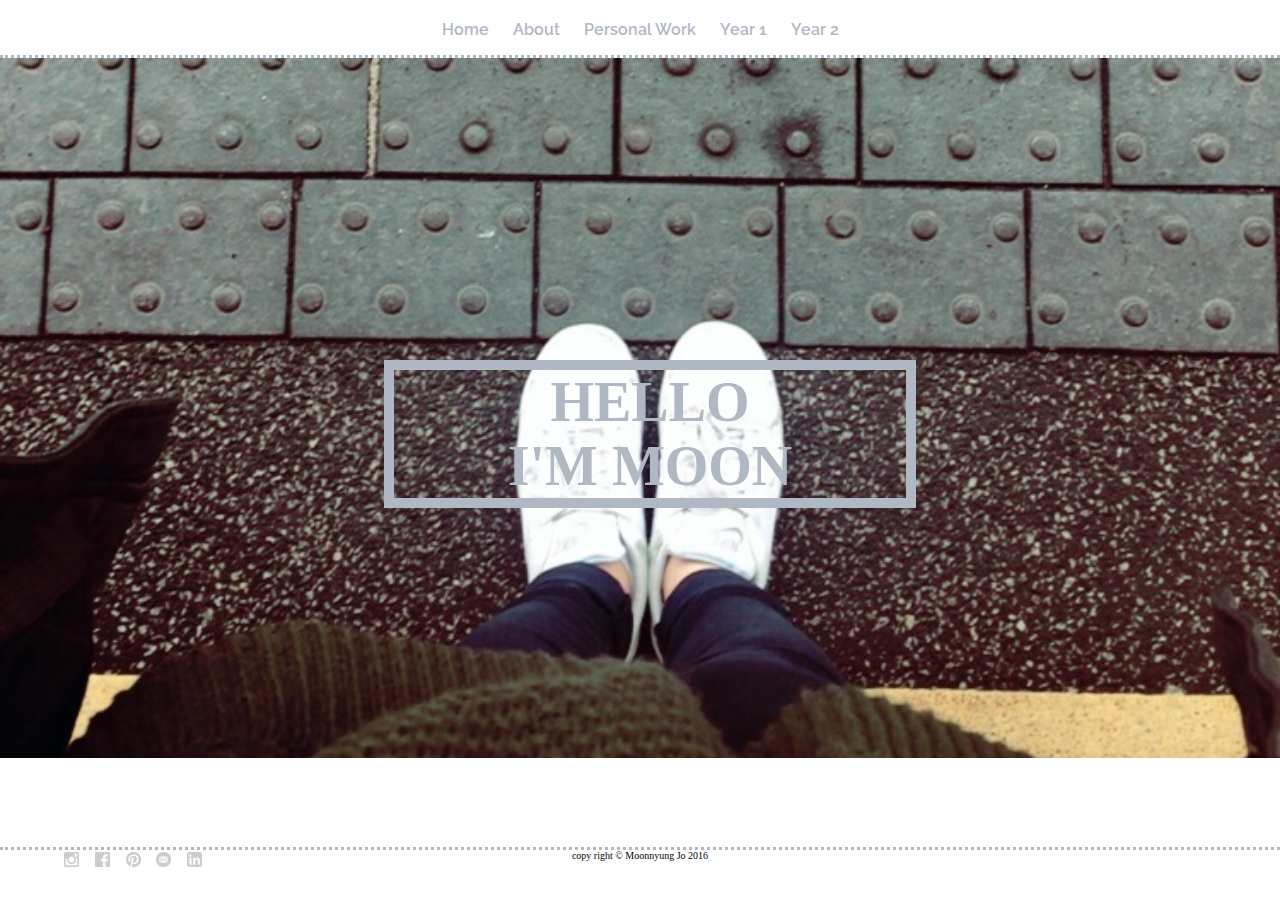
<file: index.html>
<!DOCTYPE HTML>
<html lang="en">
	<head>
		<meta charset="utf-8">
		<meta name="description" content="A page for exploring basic HTML documents">
		<title>HTML Document</title>
		<link rel="stylesheet" type="text/css" href="styles.css">
        <link href="https://fonts.googleapis.com/css?family=Raleway" rel="stylesheet">
	</head>
	<body class="home_image">
	
        
		<nav>
			<ul id="menu">
                <li><a href="index.html">Home</a></li>
                <li><a href="About.html">About</a></li>
                <li><a href="Content">Personal Work</a></li>
                <li class="dropdown">
                    <a href="Year1.html" class="dropbtn">Year 1</a>
                    <div class="dropdown-content">
                        <a href="Space.html">Space&amp;Material</a>
                        <a href="Time.html">Time</a>
                        <a href="studio.html">Studio/Seminar</a>
                        <a href="Sustainable.html">Sustainable System</a>
                    </div>
                </li>
                <li class="dropdown">
                    <a href="Year2.html" class="dropbtn">Year 2</a>
                    <div class="dropdown-content">
                        <a href="Typography.html">Typography</a>
                        <a href="Creative_Computing.html">Creative Computing</a>
                        <a href="Photo.html">Intro to Photography</a>
                    </div>
                </li>
  
            </ul>
		</nav>
    
   <div class="home">
        <p class="home">HELLO<br> I'M MOON</p>
        </div>     
   
		<footer>
			copy right &copy; Moonnyung Jo 2016
            <div class="social-icons">
            <a href="https://www.instagram.com/moon_mnny/">
                <img src="instagram.png" class="icon">
                </a>
             <a href="https://www.facebook.com/moonnyung.jo">
                <img src="facebook.png" class="icon">
                </a>
             <a href="https://uk.pinterest.com/jmoonnyung/">
                <img src="pinterest.png" class="icon">
             </a>
             <a href="https://www.instagram.com/moon_mnny/">
                <img src="email.png" class="icon">
                </a>
             <a href="https://www.linkedin.com/in/moonnyung-jo-04bb24127?trk=hp-identity-name/">
                <img src="linkedin.png" class="icon">
                </a>
            </div>
           </footer>
         
	</body>
</html>
</file>
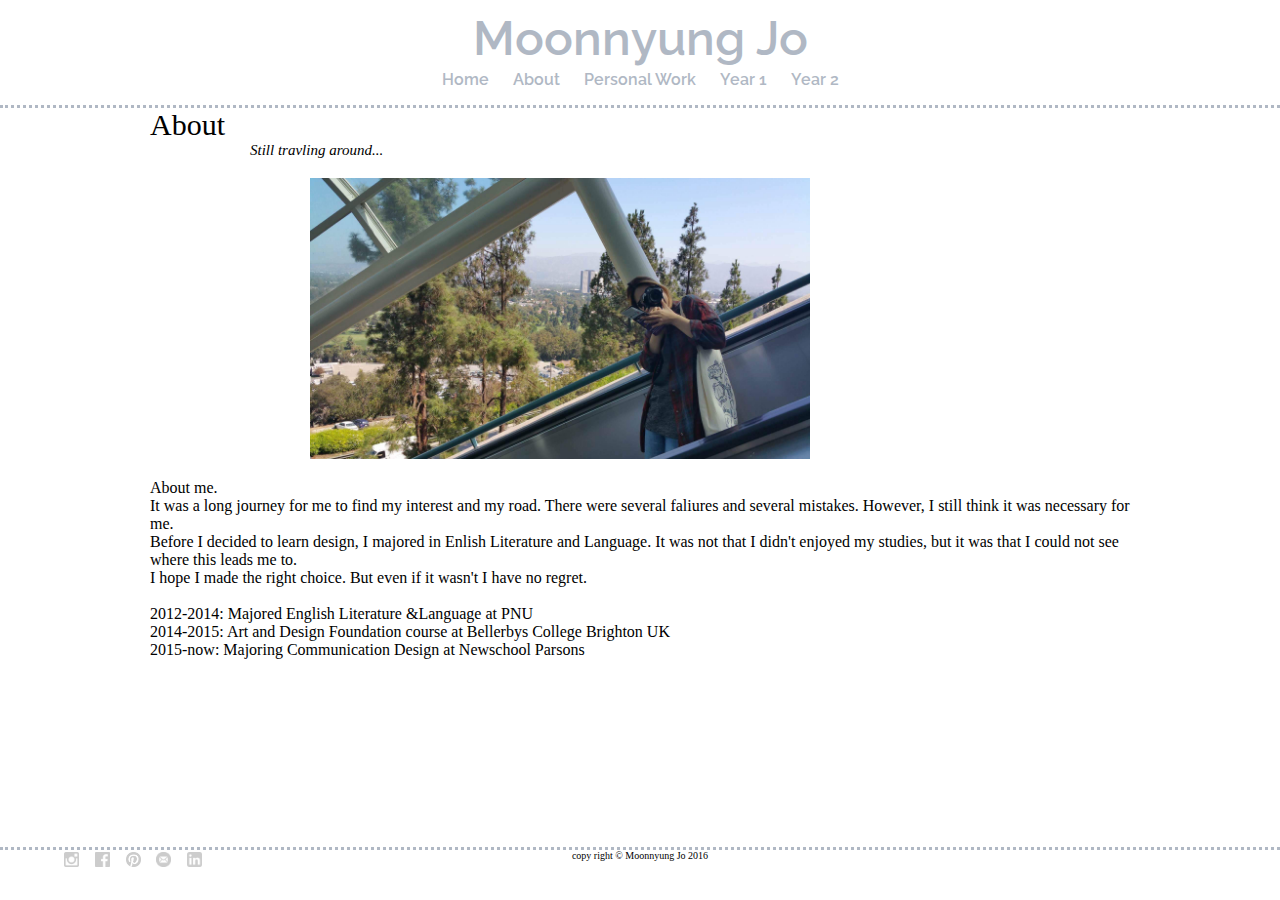
<file: About.html>
<!DOCTYPE HTML>
<html lang="en">
	<head>
		<meta charset="utf-8">
		<meta name="description" content="A page for exploring basic HTML documents">
		<title>HTML Document</title>
		<link rel="stylesheet" type="text/css" href="styles.css">
        <link href="https://fonts.googleapis.com/css?family=Raleway" rel="stylesheet">
	</head>
	<body>
		<header>Moonnyung Jo</header>
        
		<nav>
			<ul id="menu">
                <li><a href="index.html">Home</a></li>
                <li><a href="About.html">About</a></li>
                <li><a href="https://m.flickr.com/#/photos/130031877@N02/">Personal Work</a></li>
                <li class="dropdown">
                    <a href="Year1.html" class="dropbtn">Year 1</a>
                    <div class="dropdown-content">
                        <a href="Space.html">Space&amp;Material</a>
                        <a href="Time.html">Time</a>
                        <a href="studio.html">Studio/Seminar</a>
                        <a href="Sustainable.html">Sustainable System</a>
                    </div>
                </li>
                <li class="dropdown">
                    <a href="Year2.html" class="dropbtn">Year 2</a>
                    <div class="dropdown-content">
                        <a href="Typography.html">Typography</a>
                        <a href="Creative_Computing.html">Creative Computing</a>
                        <a href="Photo.html">Intro to Photography</a>
                    </div>
                </li>
            </ul>
		</nav>
    
        
    <article class="flex">
			<h1 class="key1">About</h1>
            <h2>Still travling around...</h2>
            
            <div id="main-image">
            
            </div>
			About me.<br>
			It was a long journey for me to find my interest and my road. There were several faliures and several mistakes. However, I still think it was necessary for me.<br>
            Before I decided to learn design, I majored in Enlish Literature and Language. It was not that I didn't enjoyed my studies, but it was that I could not see where this leads me to.<br>
            I hope I made the right choice. But even if it wasn't I have no regret.<br>
            <br>
            2012-2014: Majored English Literature &amp;Language at PNU<br>
            2014-2015: Art and Design Foundation course at Bellerbys College Brighton UK<br>
            2015-now: Majoring Communication Design at Newschool Parsons
		</article>
		<footer>
			copy right &copy; Moonnyung Jo 2016
             <div class="social-icons">
            <a href="https://www.instagram.com/moon_mnny/">
                <img src="instagram.png" class="icon">
                </a>
             <a href="https://www.facebook.com/moonnyung.jo">
                <img src="facebook.png" class="icon">
                </a>
             <a href="https://uk.pinterest.com/jmoonnyung/">
                <img src="pinterest.png" class="icon">
             </a>
             <a href="https://www.instagram.com/moon_mnny/">
                <img src="email.png" class="icon">
                </a>
             <a href="https://www.linkedin.com/in/moonnyung-jo-04bb24127?trk=hp-identity-name/">
                <img src="linkedin.png" class="icon">
                </a>
            </div>
		</footer>
	</body>
</html>
</file>
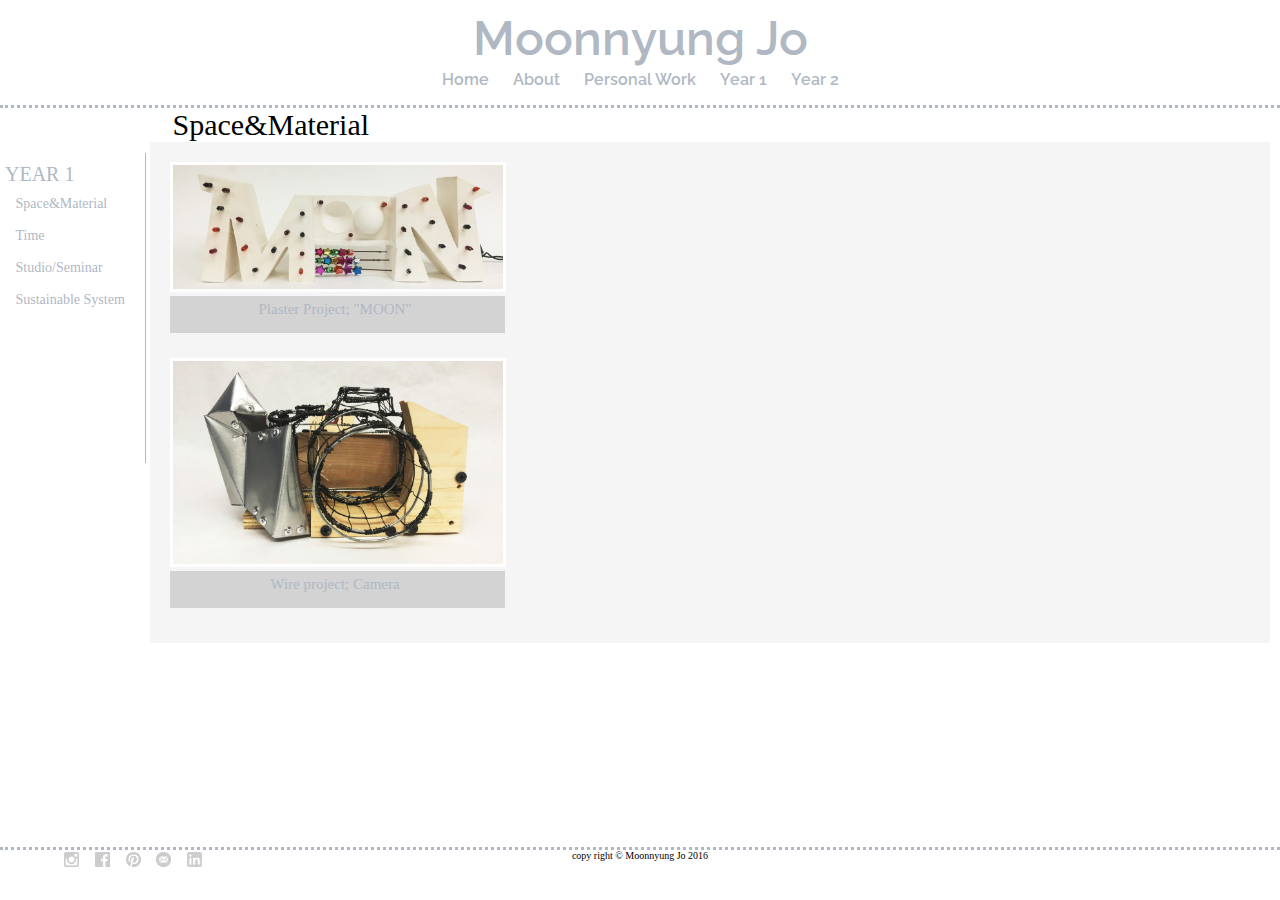
<file: Space.html>
<!DOCTYPE HTML>
<html lang="en">
	<head>
		<meta charset="utf-8">
		<meta name="description" content="A page for exploring basic HTML documents">
		<title>HTML Document</title>
		<link rel="stylesheet" type="text/css" href="styles.css">
        <link href="https://fonts.googleapis.com/css?family=Raleway" rel="stylesheet">
	</head>
	<body>
		<header>Moonnyung Jo</header>
        
		<nav>
			<ul id="menu">
                <li><a href="index.html">Home</a></li>
                <li><a href="About.html">About</a></li>
                <li><a href="https://m.flickr.com/#/photos/130031877@N02/">Personal Work</a></li>
                <li class="dropdown">
                    <a href="Year1.html" class="dropbtn">Year 1</a>
                    <div class="dropdown-content">
                        <a href="Space.html">Space&amp;Material</a>
                        <a href="Time.html">Time</a>
                        <a href="studio.html">Studio/Seminar</a>
                        <a href="Sustainable.html">Sustainable System</a>
                    </div>
                </li>
                <li class="dropdown">
                    <a href="Year2.html" class="dropbtn">Year 2</a>
                    <div class="dropdown-content">
                        <a href="Typography.html">Typography</a>
                        <a href="Creative_Computing.html">Creative Computing</a>
                        <a href="Photo.html">Intro to Photography</a>
                    </div>
                </li>
            </ul>
		</nav>
    <aside><a href="Year1.html"><p class="menu-head"> YEAR 1</p></a>
        <a href="Space.html">&nbsp;&nbsp;&nbsp;Space&amp;Material</a><br><br>
        <a href="Time.html">&nbsp;&nbsp;&nbsp;Time</a><br><br>
        <a href="studio.html">&nbsp;&nbsp;&nbsp;Studio/Seminar</a><br><br>
        <a href="Sustainable.html">&nbsp;&nbsp;&nbsp;Sustainable System</a></aside>
        
    <article class="flex">
			<h1 class="key1">&nbsp;&nbsp;&nbsp;Space&amp;Material</h1>
            
            <div class="flex-container3">
                
                    
                
                <a href="http://portfolio.newschool.edu/moonnyungjo/2015/11/27/moon-plaster-project/"><img src="plaster.jpg" class="item-image"><div class="content">Plaster Project; "MOON"</div></a>
                
                <a href="http://portfolio.newschool.edu/moonnyungjo/2015/11/27/623/"><img src="Wire%20porject.jpg" class="item-image"><div class="content">Wire project; Camera</div></a>
                
                
            </div>
    
			
		</article>
		<footer>
			copy right &copy; Moonnyung Jo 2016
             <div class="social-icons">
            <a href="https://www.instagram.com/moon_mnny/">
                <img src="instagram.png" class="icon">
                </a>
             <a href="https://www.facebook.com/moonnyung.jo">
                <img src="facebook.png" class="icon">
                </a>
             <a href="https://uk.pinterest.com/jmoonnyung/">
                <img src="pinterest.png" class="icon">
             </a>
             <a href="https://www.instagram.com/moon_mnny/">
                <img src="email.png" class="icon">
                </a>
             <a href="https://www.linkedin.com/in/moonnyung-jo-04bb24127?trk=hp-identity-name/">
                <img src="linkedin.png" class="icon">
                </a>
                 
            </div>
		</footer>
	</body>
</html>
</file>
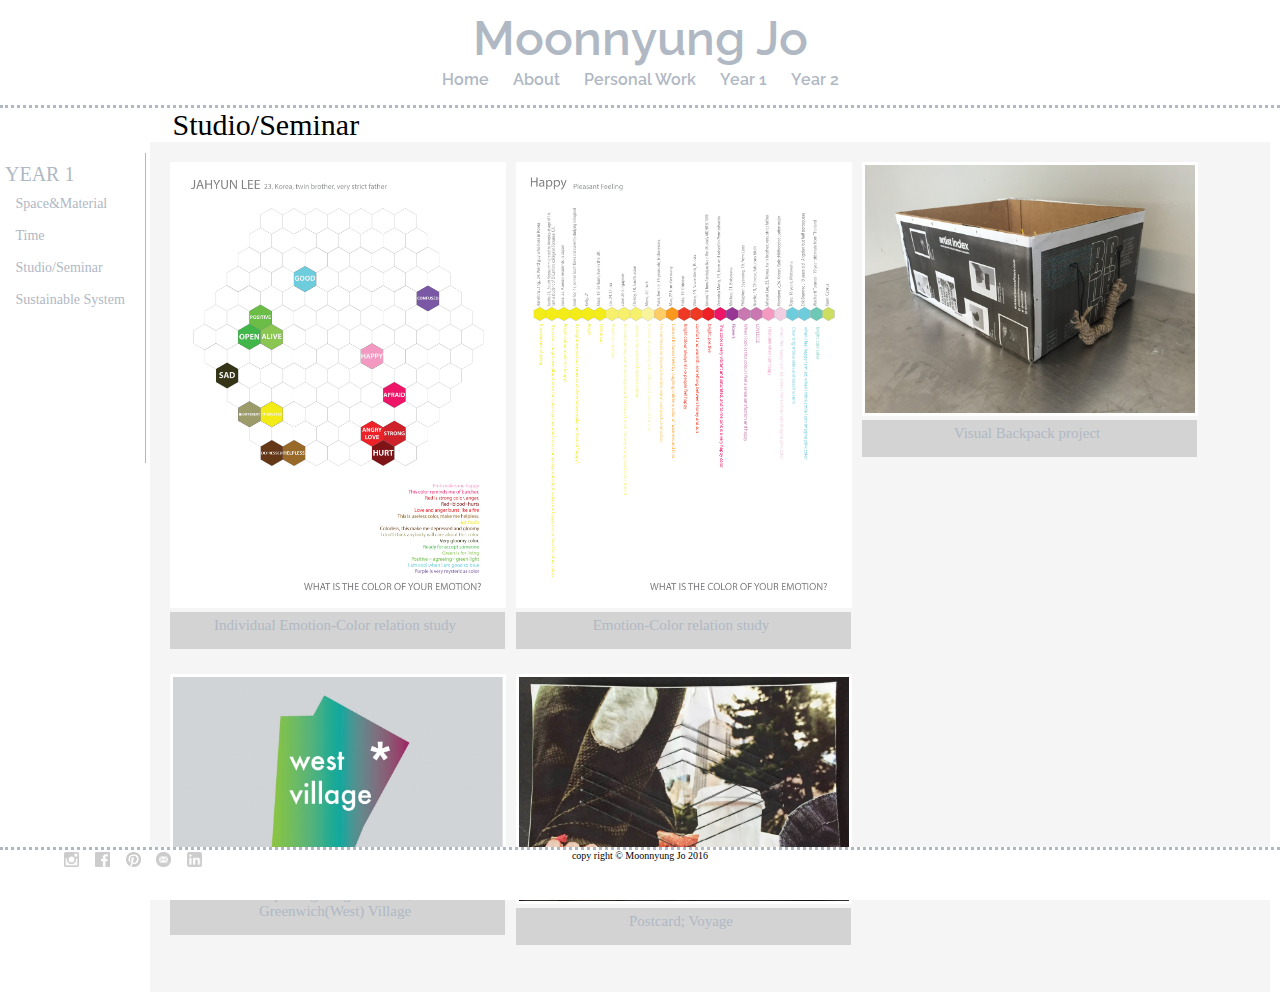
<file: studio.html>
<!DOCTYPE HTML>
<html lang="en">
	<head>
		<meta charset="utf-8">
		<meta name="description" content="A page for exploring basic HTML documents">
		<title>HTML Document</title>
		<link rel="stylesheet" type="text/css" href="styles.css">
        <link href="https://fonts.googleapis.com/css?family=Raleway" rel="stylesheet">
	</head>
	<body>
		<header>Moonnyung Jo</header>
        
		<nav>
			<ul id="menu">
                <li><a href="index.html">Home</a></li>
                <li><a href="About.html">About</a></li>
                <li><a href="https://m.flickr.com/#/photos/130031877@N02/">Personal Work</a></li>
                <li class="dropdown">
                    <a href="Year1.html" class="dropbtn">Year 1</a>
                    <div class="dropdown-content">
                        <a href="Space.html">Space&amp;Material</a>
                        <a href="Time.html">Time</a>
                        <a href="studio.html">Studio/Seminar</a>
                        <a href="Sustainable.html">Sustainable System</a>
                    </div>
                </li>
                <li class="dropdown">
                    <a href="Year2.html" class="dropbtn">Year 2</a>
                    <div class="dropdown-content">
                        <a href="Typography.html">Typography</a>
                        <a href="Creative_Computing.html">Creative Computing</a>
                        <a href="Photo.html">Intro to Photography</a>
                    </div>
                </li>
            </ul>
		</nav>
    <aside><a href="Year1.html"><p class="menu-head"> YEAR 1</p></a>
        <a href="Space.html">&nbsp;&nbsp;&nbsp;Space&amp;Material</a><br><br>
        <a href="Time.html">&nbsp;&nbsp;&nbsp;Time</a><br><br>
        <a href="studio.html">&nbsp;&nbsp;&nbsp;Studio/Seminar</a><br><br>
        <a href="Sustainable.html">&nbsp;&nbsp;&nbsp;Sustainable System</a></aside>
        
    <article class="flex">
			<h1 class="key1">&nbsp;&nbsp;&nbsp;Studio/Seminar</h1>
            
            <div class="flex-container4">
                
                    <a href="http://portfolio.newschool.edu/moonnyungjo/2016/05/02/final-presentation/"><img src="Final-indiv-Jahyun-filled-word-edit-1rc160n.jpg" class="item-image"><div class="content">Individual Emotion-Color relation study</div></a>
                <a href="http://portfolio.newschool.edu/moonnyungjo/2015/11/27/exploring-neighborhood-greenwichwest-village/"><img src="final-zine-project-done-final-1-2g4slxo-1024x611.jpg" class="item-image"><div class="content">Exploring Neighborhood;<br>Greenwich(West) Village</div></a>
                
                    <a href="http://portfolio.newschool.edu/moonnyungjo/2016/05/02/final-presentation/"><img src="Final-emotion-happy-color-2lz1t73.jpg" class="item-image"><div class="content">Emotion-Color relation study</div></a>
                
                 <a href="http://portfolio.newschool.edu/moonnyungjo/2015/11/26/postcard-project/"><img src="postcard.jpg" class="item-image"><div class="content">Postcard; Voyage</div></a>
                
                <a href="http://portfolio.newschool.edu/moonnyungjo/2015/10/10/visual-backpack-project/"><img src="backpack.jpg" class="item-image"><div class="content">Visual Backpack project</div></a>
            </div>
    
			
		</article>
		<footer>
			copy right &copy; Moonnyung Jo 2016
             <div class="social-icons">
            <a href="https://www.instagram.com/moon_mnny/">
                <img src="instagram.png" class="icon">
                </a>
             <a href="https://www.facebook.com/moonnyung.jo">
                <img src="facebook.png" class="icon">
                </a>
             <a href="https://uk.pinterest.com/jmoonnyung/">
                <img src="pinterest.png" class="icon">
             </a>
             <a href="https://www.instagram.com/moon_mnny/">
                <img src="email.png" class="icon">
                </a>
             <a href="https://www.linkedin.com/in/moonnyung-jo-04bb24127?trk=hp-identity-name/">
                <img src="linkedin.png" class="icon">
                </a>
                 
            </div>
		</footer>
	</body>
</html>
</file>
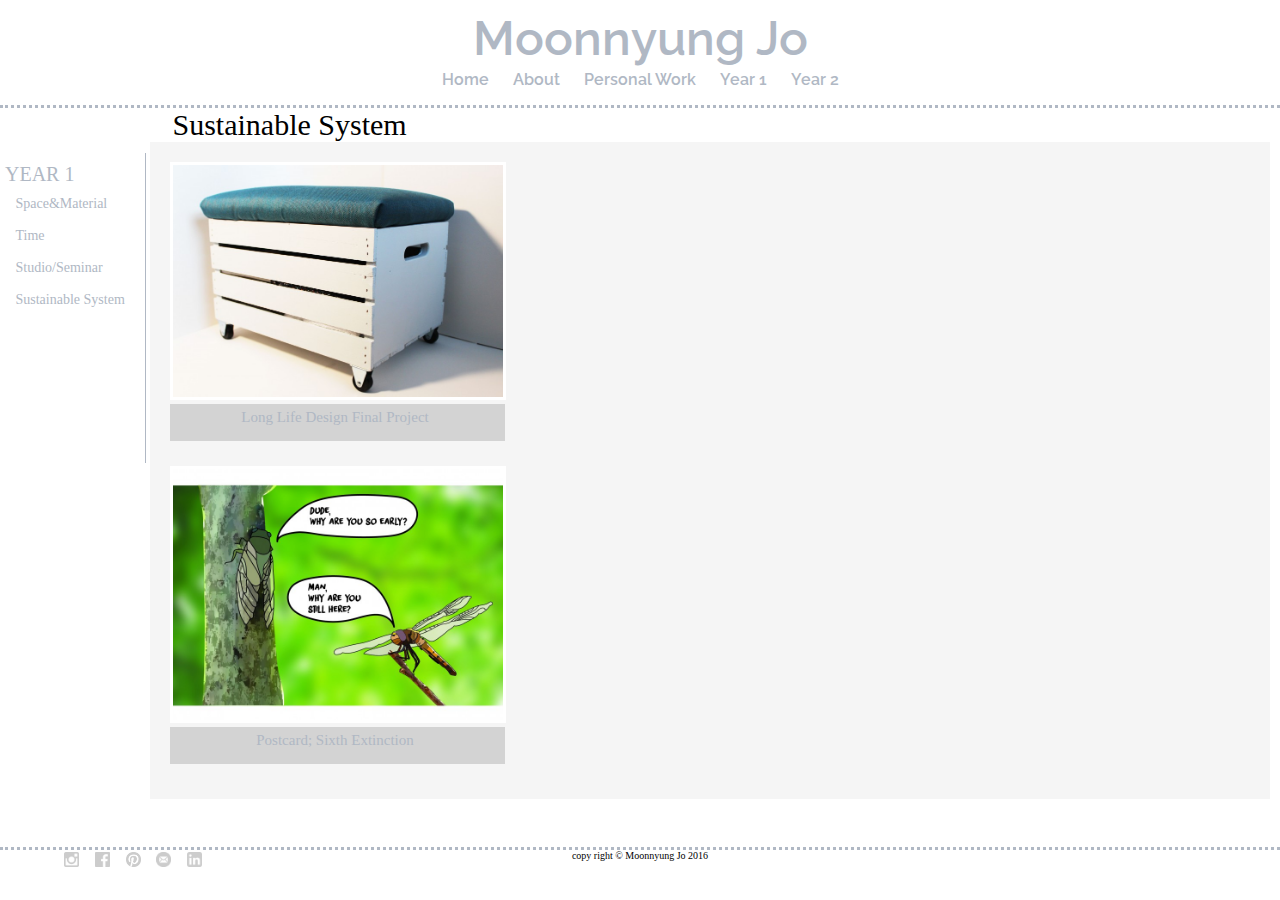
<file: Sustainable.html>
<!DOCTYPE HTML>
<html lang="en">
	<head>
		<meta charset="utf-8">
		<meta name="description" content="A page for exploring basic HTML documents">
		<title>HTML Document</title>
		<link rel="stylesheet" type="text/css" href="styles.css">
        <link href="https://fonts.googleapis.com/css?family=Raleway" rel="stylesheet">
	</head>
	<body>
		<header>Moonnyung Jo</header>
        
		<nav>
			<ul id="menu">
                <li><a href="index.html">Home</a></li>
                <li><a href="About.html">About</a></li>
                <li><a href="https://m.flickr.com/#/photos/130031877@N02/">Personal Work</a></li>
                <li class="dropdown">
                    <a href="Year1.html" class="dropbtn">Year 1</a>
                    <div class="dropdown-content">
                        <a href="Space.html">Space&amp;Material</a>
                        <a href="Time.html">Time</a>
                        <a href="studio.html">Studio/Seminar</a>
                        <a href="Sustainable.html">Sustainable System</a>
                    </div>
                </li>
                <li class="dropdown">
                    <a href="Year2.html" class="dropbtn">Year 2</a>
                    <div class="dropdown-content">
                        <a href="Typography.html">Typography</a>
                        <a href="Creative_Computing.html">Creative Computing</a>
                        <a href="Photo.html">Intro to Photography</a>
                    </div>
                </li>
            </ul>
		</nav>
    <aside><a href="Year1.html"><p class="menu-head"> YEAR 1</p></a>
        <a href="Space.html">&nbsp;&nbsp;&nbsp;Space&amp;Material</a><br><br>
        <a href="Time.html">&nbsp;&nbsp;&nbsp;Time</a><br><br>
        <a href="studio.html">&nbsp;&nbsp;&nbsp;Studio/Seminar</a><br><br>
        <a href="Sustainable.html">&nbsp;&nbsp;&nbsp;Sustainable System</a></aside>
        
    <article class="flex">
			<h1 class="key1">&nbsp;&nbsp;&nbsp;Sustainable System</h1>
            
            <div class="flex-container3">
                
                    <a href="http://portfolio.newschool.edu/moonnyungjo/2016/05/04/long-life-design-final-project/"><img src="sustain_furniture.jpg" class="item-image">
                    <div class="content">Long Life Design Final Project</div></a>
                
                
                
                <a href="http://portfolio.newschool.edu/moonnyungjo/2016/02/17/sixth-extinction/"><img src="postcard-sustain-final-p24f3g-768x582.jpg" class="item-image"><div class="content">Postcard; Sixth Extinction</div></a>
                
                
            </div>
    
			
		</article>
		<footer>
			copy right &copy; Moonnyung Jo 2016
             <div class="social-icons">
            <a href="https://www.instagram.com/moon_mnny/">
                <img src="instagram.png" class="icon">
                </a>
             <a href="https://www.facebook.com/moonnyung.jo">
                <img src="facebook.png" class="icon">
                </a>
             <a href="https://uk.pinterest.com/jmoonnyung/">
                <img src="pinterest.png" class="icon">
             </a>
             <a href="https://www.instagram.com/moon_mnny/">
                <img src="email.png" class="icon">
                </a>
             <a href="https://www.linkedin.com/in/moonnyung-jo-04bb24127?trk=hp-identity-name/">
                <img src="linkedin.png" class="icon">
                </a>
                 
            </div>
		</footer>
	</body>
</html>
</file>
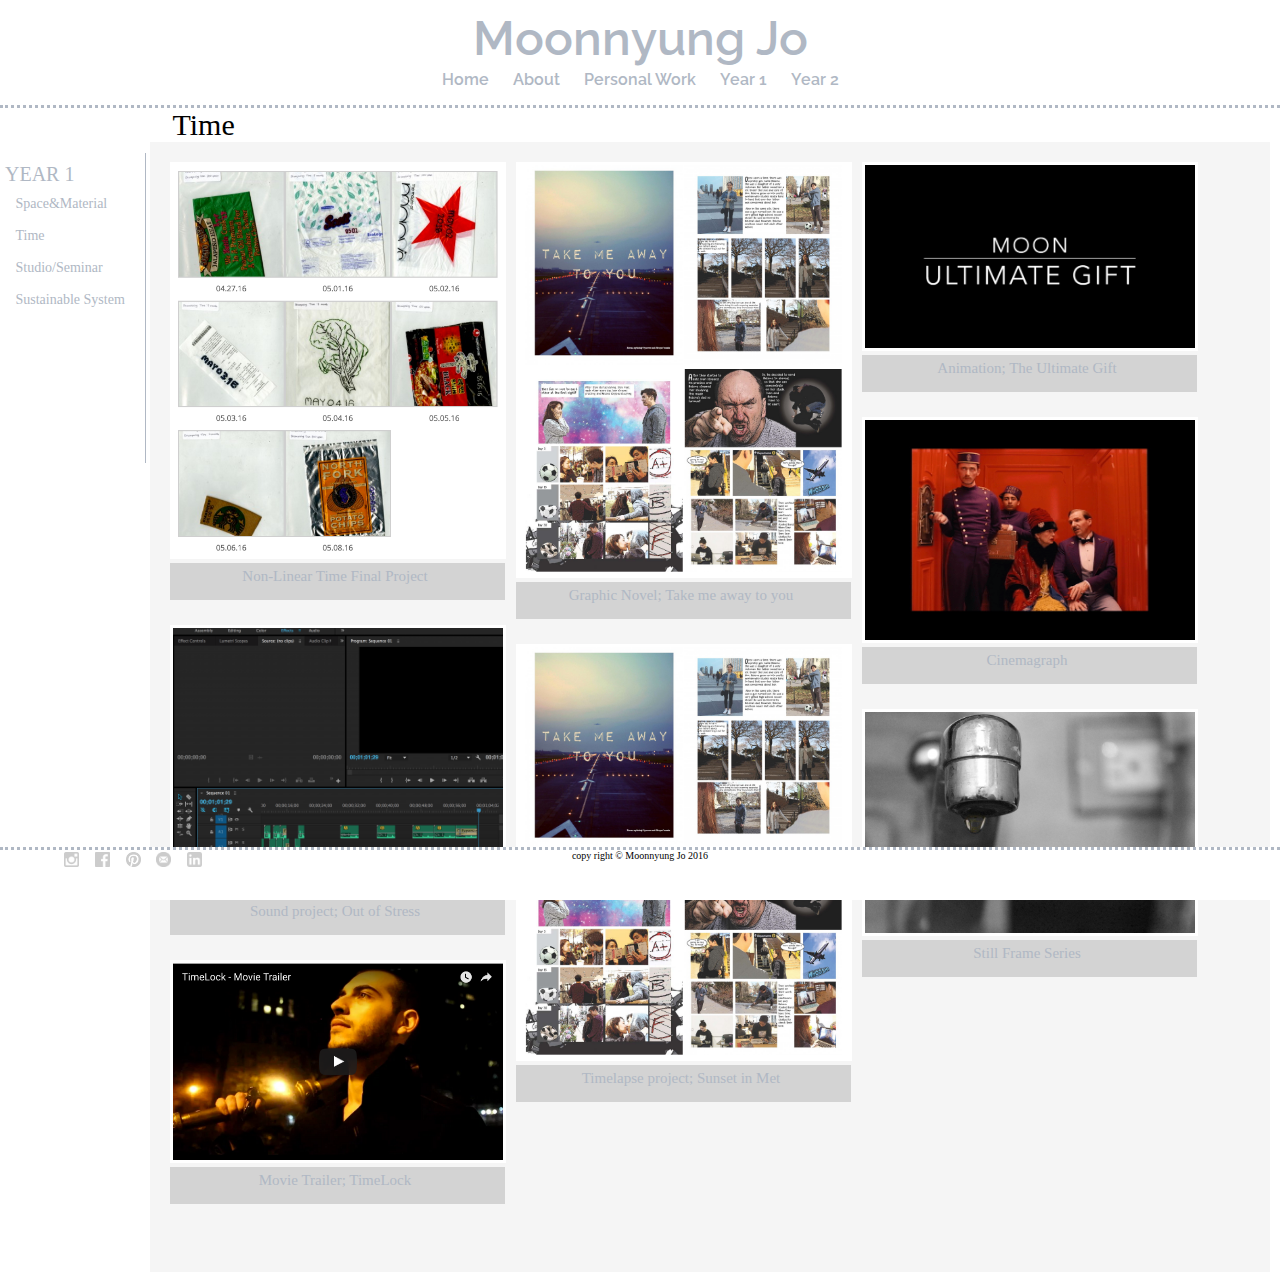
<file: Time.html>
<!DOCTYPE HTML>
<html lang="en">
	<head>
		<meta charset="utf-8">
		<meta name="description" content="A page for exploring basic HTML documents">
		<title>HTML Document</title>
		<link rel="stylesheet" type="text/css" href="styles.css">
        <link href="https://fonts.googleapis.com/css?family=Raleway" rel="stylesheet">
	</head>
	<body>
		<header>Moonnyung Jo</header>
        
		<nav>
			<ul id="menu">
                <li><a href="index.html">Home</a></li>
                <li><a href="About.html">About</a></li>
                <li><a href="https://m.flickr.com/#/photos/130031877@N02/">Personal Work</a></li>
                <li class="dropdown">
                    <a href="Year1.html" class="dropbtn">Year 1</a>
                    <div class="dropdown-content">
                        <a href="Space.html">Space&amp;Material</a>
                        <a href="Time.html">Time</a>
                        <a href="studio.html">Studio/Seminar</a>
                        <a href="Sustainable.html">Sustainable System</a>
                    </div>
                </li>
                <li class="dropdown">
                    <a href="Year2.html" class="dropbtn">Year 2</a>
                    <div class="dropdown-content">
                        <a href="Typography.html">Typography</a>
                        <a href="Creative_Computing.html">Creative Computing</a>
                        <a href="Photo.html">Intro to Photography</a>
                    </div>
                </li>
            </ul>
		</nav>
    <aside><a href="Year1.html"><p class="menu-head"> YEAR 1</p></a>
        <a href="Space.html">&nbsp;&nbsp;&nbsp;Space&amp;Material</a><br><br>
        <a href="Time.html">&nbsp;&nbsp;&nbsp;Time</a><br><br>
        <a href="studio.html">&nbsp;&nbsp;&nbsp;Studio/Seminar</a><br><br>
        <a href="Sustainable.html">&nbsp;&nbsp;&nbsp;Sustainable System</a></aside>
        
    <article class="flex">
			<h1 class="key1">&nbsp;&nbsp;&nbsp;Time</h1>
            
            <div class="flex-container2">
                
                  
                    <a href="http://portfolio.newschool.edu/moonnyungjo/2016/05/17/final-project/"><img src="time-final.png" class="item-image"> 
                    <div class="content">Non-Linear Time Final Project</div></a>
                
                
            
                <a href="http://portfolio.newschool.edu/moonnyungjo/2016/04/18/sound-project-out-of-stress/"><img src="sound%20project.png" class="item-image"><div class="content">Sound project; Out of Stress</div></a>
            
                <a href="http://portfolio.newschool.edu/moonnyungjo/2016/04/20/movie-trailer-project/"><img src="movietrailer.png" class="item-image"><div class="content">Movie Trailer; TimeLock</div></a>
                
                <a href="http://portfolio.newschool.edu/moonnyungjo/2016/03/30/graphic-novel/"><img src="graphicnovel.png" class="item-image"><div class="content">Graphic Novel; Take me away to you</div></a>
                
                <a href="http://portfolio.newschool.edu/moonnyungjo/2016/02/10/timelapse-project-sunset-in-met/"><img src="graphicnovel.png" class="item-image"><div class="content">Timelapse project; Sunset in Met</div></a>
                
                <a href="http://portfolio.newschool.edu/moonnyungjo/2016/03/02/animation-ultimate-gift/"><img src="animation.png" class="item-image"><div class="content">Animation; The Ultimate Gift</div></a>
                
                 <a href="http://portfolio.newschool.edu/moonnyungjo/2016/02/17/cinemagraph/"><img src="talk-2hr6hp2.gif" class="item-image"><div class="content">Cinemagraph</div></a>
                
                <a href="http://portfolio.newschool.edu/moonnyungjo/2016/02/10/still-frame-series/"><img src="continual-bw-final-14qg8my-1024x683.jpg" class="item-image"><div class="content">Still Frame Series</div></a>
                
            </div>
    
			
		</article>
		<footer>
			copy right &copy; Moonnyung Jo 2016
             <div class="social-icons">
            <a href="https://www.instagram.com/moon_mnny/">
                <img src="instagram.png" class="icon">
                </a>
             <a href="https://www.facebook.com/moonnyung.jo">
                <img src="facebook.png" class="icon">
                </a>
             <a href="https://uk.pinterest.com/jmoonnyung/">
                <img src="pinterest.png" class="icon">
             </a>
             <a href="https://www.instagram.com/moon_mnny/">
                <img src="email.png" class="icon">
                </a>
             <a href="https://www.linkedin.com/in/moonnyung-jo-04bb24127?trk=hp-identity-name/">
                <img src="linkedin.png" class="icon">
                </a>
                 
            </div>
		</footer>
	</body>
</html>
</file>
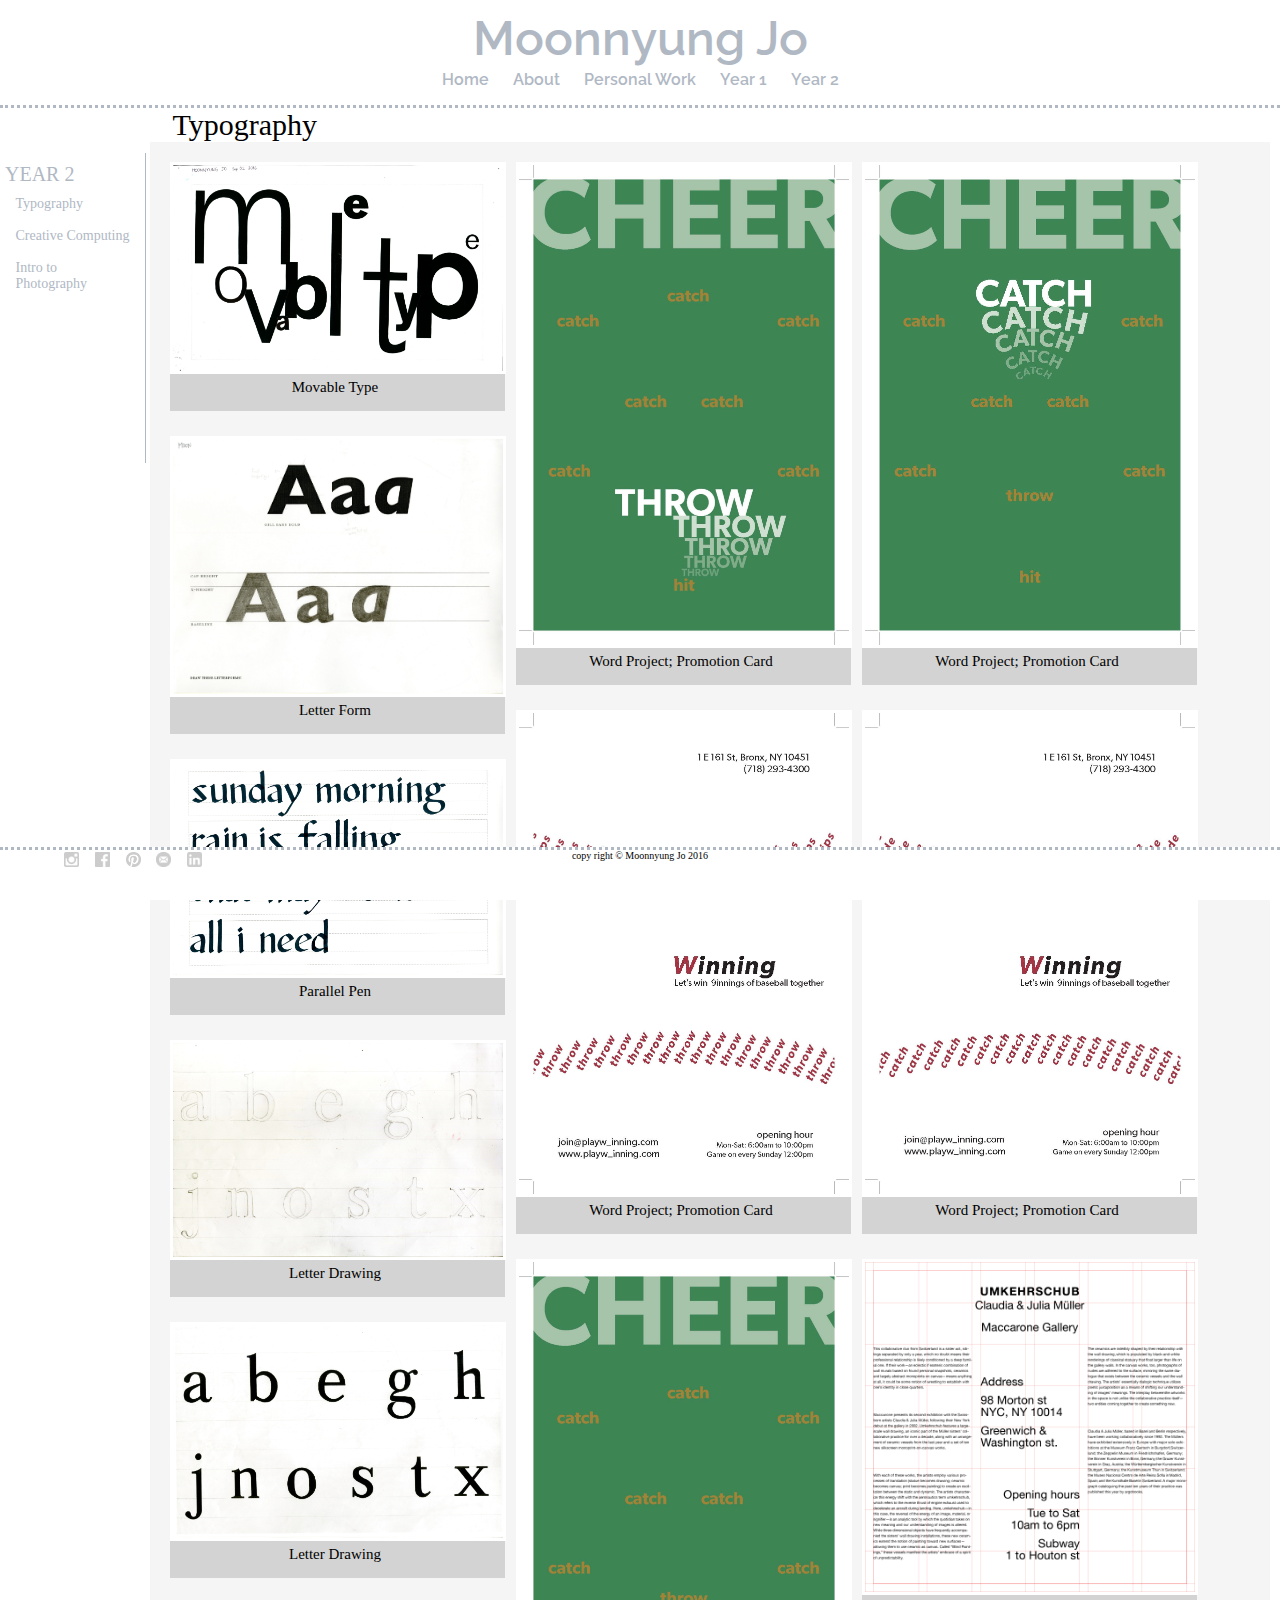
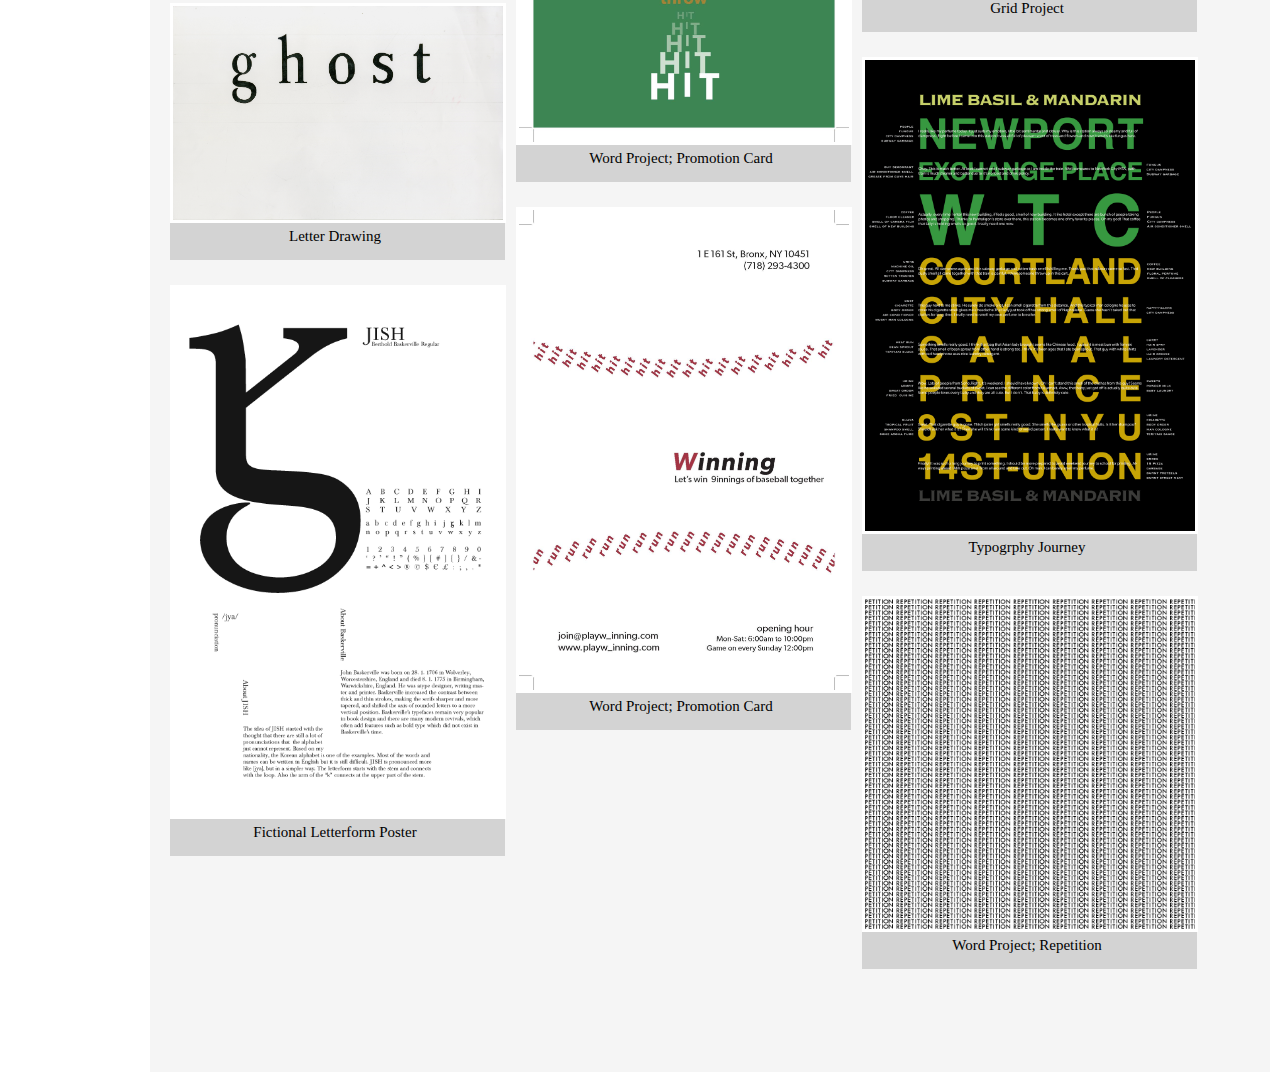
<file: Typography.html>
<!DOCTYPE HTML>
<html lang="en">
	<head>
		<meta charset="utf-8">
		<meta name="description" content="A page for exploring basic HTML documents">
		<title>HTML Document</title>
		<link rel="stylesheet" type="text/css" href="styles.css">
        <link href="https://fonts.googleapis.com/css?family=Raleway" rel="stylesheet">
	</head>
	<body>
		<header>Moonnyung Jo</header>
        
		<nav>
			<ul id="menu">
                <li><a href="index.html">Home</a></li>
                <li><a href="About.html">About</a></li>
                <li><a href="https://m.flickr.com/#/photos/130031877@N02/">Personal Work</a></li>
                <li class="dropdown">
                    <a href="Year1.html" class="dropbtn">Year 1</a>
                    <div class="dropdown-content">
                        <a href="Space.html">Space&amp;Material</a>
                        <a href="Time.html">Time</a>
                        <a href="studio.html">Studio/Seminar</a>
                        <a href="Sustainable.html">Sustainable System</a>
                    </div>
                </li>
                <li class="dropdown">
                    <a href="Year2.html" class="dropbtn">Year 2</a>
                    <div class="dropdown-content">
                        <a href="Typography">Typography</a>
                        <a href="Creative_Computing">Creative Computing</a>
                        <a href="Photography">Intro to Photography</a>
                    </div>
                </li>
            </ul>
		</nav>
    <aside><a href="Year1.html"><p class="menu-head"> YEAR 2</p></a>
        <a href="Typography.html">&nbsp;&nbsp;&nbsp;Typography</a><br><br>
        <a href="Creative_Computing.html">&nbsp;&nbsp;&nbsp;Creative Computing</a><br><br>
        <a href="Photo.html">&nbsp;&nbsp;&nbsp;Intro to<br>&nbsp;&nbsp;&nbsp;Photography</a></aside>
        
    <article class="flex">
			<h1 class="key1">&nbsp;&nbsp;&nbsp;Typography</h1>
            
            <div class="flex-container1">
                
                    <img src="01_Movable_Type_Jo.jpg" class="item-image">
                    <div class="content">Movable Type</div>
                
                
                    <img src="01_Letter_Form_Jo.jpg" class="item-image">
                    <div class="content">Letter Form</div>
                
                    <img src="02_Parallel_Pen_Jo.jpg" class="item-image">
                    <div class="content">Parallel Pen</div>
                
                
                    <img src="03_Letter_Drawing_Jo_01.jpg" class="item-image">
                    <div class="content">Letter Drawing</div>
                
                <img src="03_Letter_Drawing_Jo_02.jpg" class="item-image">
                    <div class="content">Letter Drawing</div>
                <img src="03_Letter_Drawing_Jo_03.jpg" class="item-image">
                    <div class="content">Letter Drawing</div>
                
                <img src="04_Fict_Letterform_Poster_Jo.jpg" class="item-image">
                    <div class="content">Fictional Letterform Poster</div>
            
                <img src="05_Word_Project_Jo_Page_1.jpg" class="item-image">
                    <div class="content">Word Project; Promotion Card</div>
                
                <img src="05_Word_Project_Jo_Page_2.jpg" class="item-image">
                    <div class="content">Word Project; Promotion Card</div>
                <img src="05_Word_Project_Jo_Page_3.jpg" class="item-image">
                    <div class="content">Word Project; Promotion Card</div>
                <img src="05_Word_Project_Jo_Page_4.jpg" class="item-image">
                    <div class="content">Word Project; Promotion Card</div>
                
                <img src="05_Word_Project_Jo_Page_5.jpg" class="item-image">
                    <div class="content">Word Project; Promotion Card</div>
                <img src="05_Word_Project_Jo_Page_6.jpg" class="item-image">
                    <div class="content">Word Project; Promotion Card</div>
                <img src="MoonnyungJo_GridProject.png" class="item-image">
                    <div class="content">Grid Project</div>
                <img src="MoonnyungJo_TypographicJourney.png" class="item-image">
                    <div class="content">Typogrphy Journey</div>
                <img src="MoonnyungJo_WordProject.png" class="item-image">
                    <div class="content">Word Project; Repetition</div>
            
            </div>
    
			
		</article>
		<footer>
			copy right &copy; Moonnyung Jo 2016
             <div class="social-icons">
            <a href="https://www.instagram.com/moon_mnny/">
                <img src="instagram.png" class="icon">
                </a>
             <a href="https://www.facebook.com/moonnyung.jo">
                <img src="facebook.png" class="icon">
                </a>
             <a href="https://uk.pinterest.com/jmoonnyung/">
                <img src="pinterest.png" class="icon">
             </a>
             <a href="https://www.instagram.com/moon_mnny/">
                <img src="email.png" class="icon">
                </a>
             <a href="https://www.linkedin.com/in/moonnyung-jo-04bb24127?trk=hp-identity-name/">
                <img src="linkedin.png" class="icon">
                </a>
                 
            </div>
		</footer>
	</body>
</html>
</file>
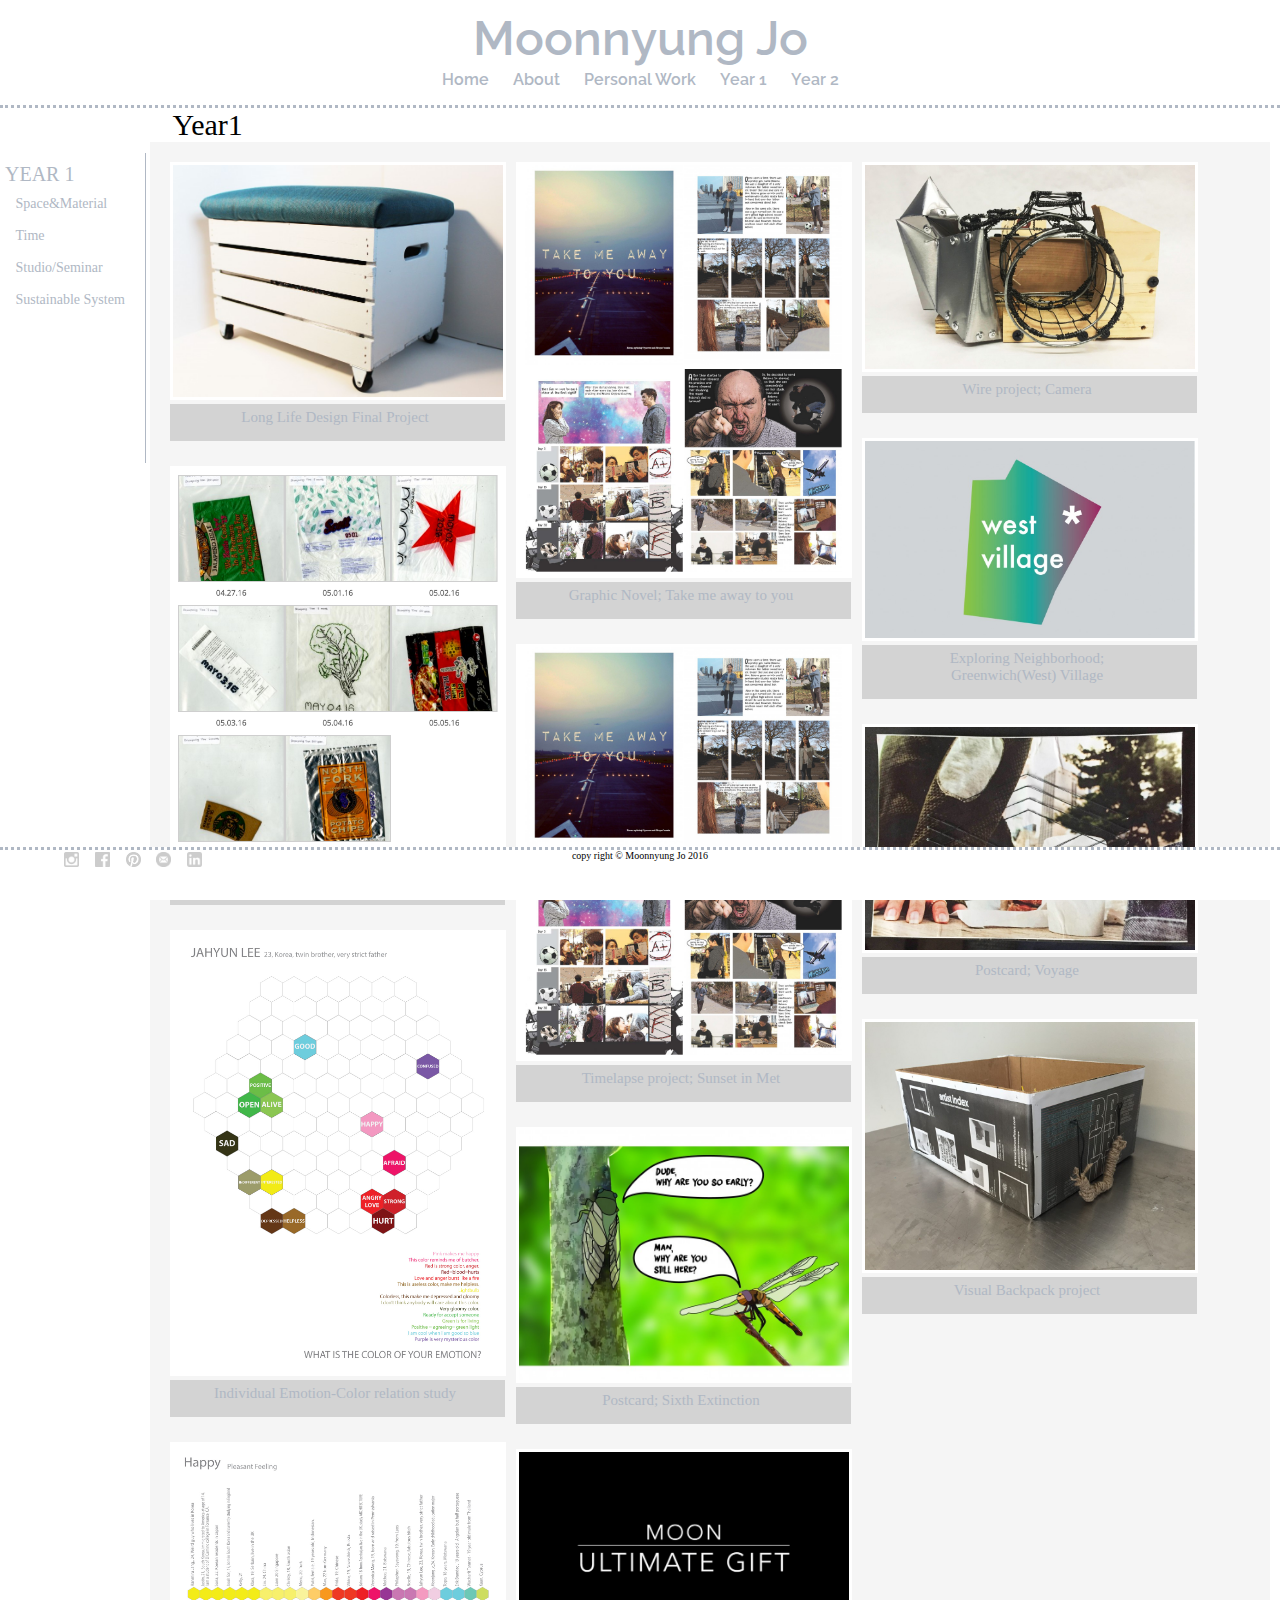
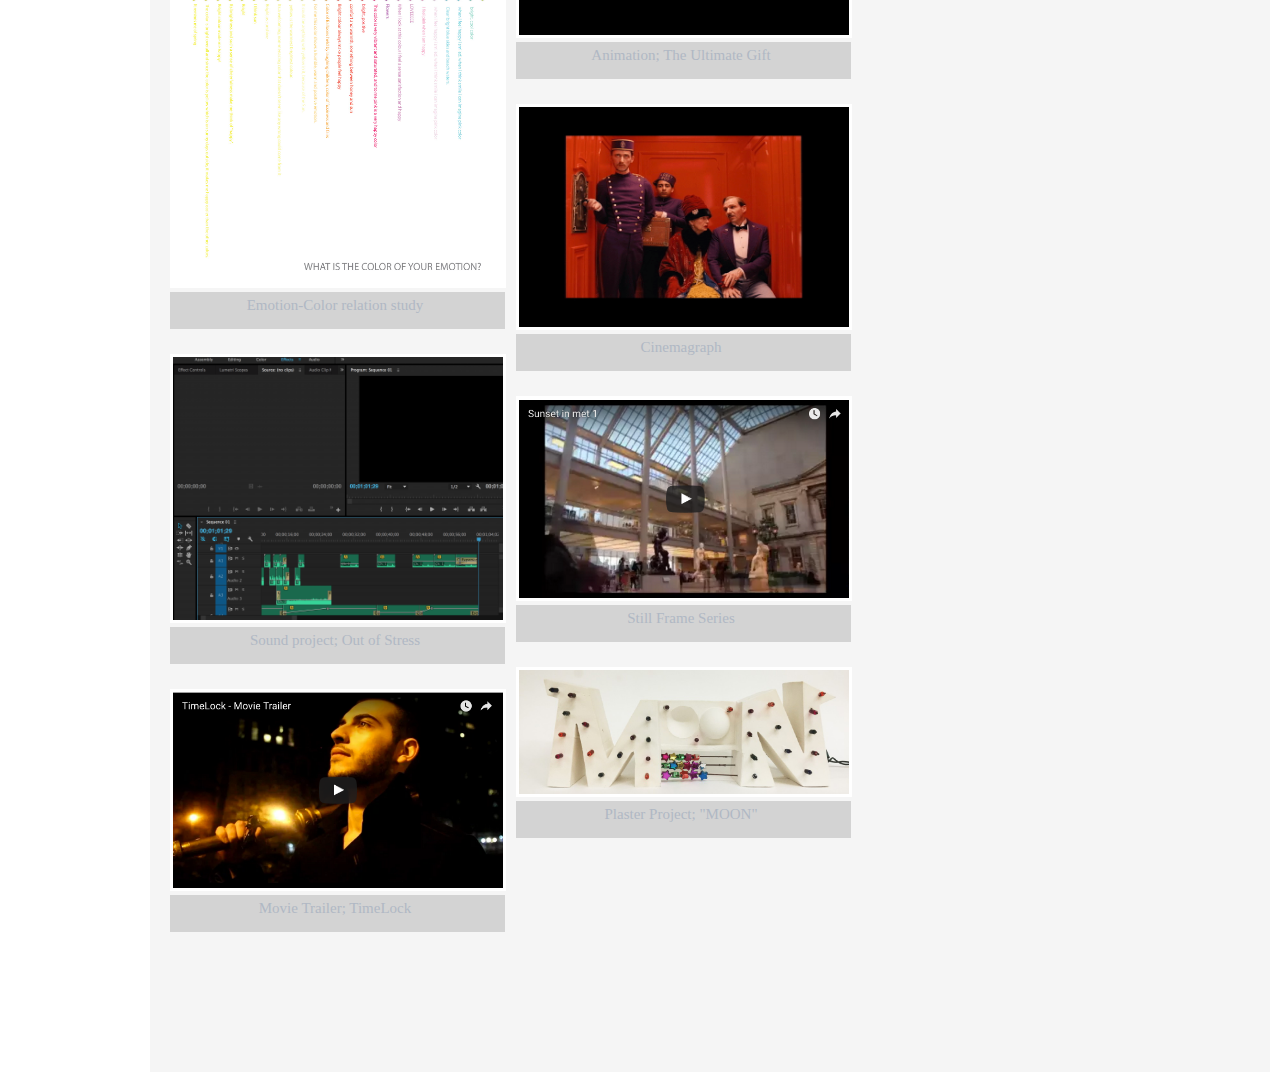
<file: Year1.html>
<!DOCTYPE HTML>
<html lang="en">
	<head>
		<meta charset="utf-8">
		<meta name="description" content="A page for exploring basic HTML documents">
		<title>HTML Document</title>
		<link rel="stylesheet" type="text/css" href="styles.css">
        <link href="https://fonts.googleapis.com/css?family=Raleway" rel="stylesheet">
	</head>
	<body>
		<header>Moonnyung Jo</header>
        
		<nav>
			<ul id="menu">
                <li><a href="index.html">Home</a></li>
                <li><a href="About.html">About</a></li>
                <li><a href="https://m.flickr.com/#/photos/130031877@N02/">Personal Work</a></li>
                <li class="dropdown">
                    <a href="Year1.html" class="dropbtn">Year 1</a>
                    <div class="dropdown-content">
                        <a href="Space.html">Space&amp;Material</a>
                        <a href="Time.html">Time</a>
                        <a href="studio.html">Studio/Seminar</a>
                        <a href="Sustainable.html">Sustainable System</a>
                    </div>
                </li>
                <li class="dropdown">
                    <a href="Year2.html" class="dropbtn">Year 2</a>
                    <div class="dropdown-content">
                        <a href="Typography.html">Typography</a>
                        <a href="Creative_Computing.html">Creative Computing</a>
                        <a href="Photo.html">Intro to Photography</a>
                    </div>
                </li>
            </ul>
		</nav>
    <aside><a href="Year1.html"><p class="menu-head"> YEAR 1</p></a>
        <a href="Space.html">&nbsp;&nbsp;&nbsp;Space&amp;Material</a><br><br>
        <a href="Time.html">&nbsp;&nbsp;&nbsp;Time</a><br><br>
        <a href="studio.html">&nbsp;&nbsp;&nbsp;Studio/Seminar</a><br><br>
        <a href="Sustainable.html">&nbsp;&nbsp;&nbsp;Sustainable System</a></aside>
        
    <article class="flex">
			<h1 class="key1">&nbsp;&nbsp;&nbsp;Year1</h1>
            
            <div class="flex-container1">
                
                    <a href="http://portfolio.newschool.edu/moonnyungjo/2016/05/04/long-life-design-final-project/"><img src="sustain_furniture.jpg" class="item-image">
                    <div class="content">Long Life Design Final Project</div></a>
                
                
                    <a href="http://portfolio.newschool.edu/moonnyungjo/2016/05/17/final-project/"><img src="time-final.png" class="item-image"> 
                    <div class="content">Non-Linear Time Final Project</div></a>
                
                    <a href="http://portfolio.newschool.edu/moonnyungjo/2016/05/02/final-presentation/"><img src="Final-indiv-Jahyun-filled-word-edit-1rc160n.jpg" class="item-image"><div class="content">Individual Emotion-Color relation study</div></a>
                
                
                    <a href="http://portfolio.newschool.edu/moonnyungjo/2016/05/02/final-presentation/"><img src="Final-emotion-happy-color-2lz1t73.jpg" class="item-image"><div class="content">Emotion-Color relation study</div></a>
                
                <a href="http://portfolio.newschool.edu/moonnyungjo/2016/04/18/sound-project-out-of-stress/"><img src="sound%20project.png" class="item-image"><div class="content">Sound project; Out of Stress</div></a>
            
                <a href="http://portfolio.newschool.edu/moonnyungjo/2016/04/20/movie-trailer-project/"><img src="movietrailer.png" class="item-image"><div class="content">Movie Trailer; TimeLock</div></a>
                
                <a href="http://portfolio.newschool.edu/moonnyungjo/2016/03/30/graphic-novel/"><img src="graphicnovel.png" class="item-image"><div class="content">Graphic Novel; Take me away to you</div></a>
                
                <a href="http://portfolio.newschool.edu/moonnyungjo/2016/02/10/timelapse-project-sunset-in-met/"><img src="graphicnovel.png" class="item-image"><div class="content">Timelapse project; Sunset in Met</div></a>
                
                <a href="http://portfolio.newschool.edu/moonnyungjo/2016/02/17/sixth-extinction/"><img src="postcard-sustain-final-p24f3g-768x582.jpg" class="item-image"><div class="content">Postcard; Sixth Extinction</div></a>
                
                <a href="http://portfolio.newschool.edu/moonnyungjo/2016/03/02/animation-ultimate-gift/"><img src="animation.png" class="item-image"><div class="content">Animation; The Ultimate Gift</div></a>
                
                 <a href="http://portfolio.newschool.edu/moonnyungjo/2016/02/17/cinemagraph/"><img src="talk-2hr6hp2.gif" class="item-image"><div class="content">Cinemagraph</div></a>
                
                <a href="http://portfolio.newschool.edu/moonnyungjo/2016/02/10/still-frame-series/"><img src="Timelapse.png" class="item-image"><div class="content">Still Frame Series</div></a>
                
                <a href="http://portfolio.newschool.edu/moonnyungjo/2015/11/27/moon-plaster-project/"><img src="plaster.jpg" class="item-image"><div class="content">Plaster Project; "MOON"</div></a>
                
                <a href="http://portfolio.newschool.edu/moonnyungjo/2015/11/27/623/"><img src="Wire%20porject.jpg" class="item-image"><div class="content">Wire project; Camera</div></a>
                
                <a href="http://portfolio.newschool.edu/moonnyungjo/2015/11/27/exploring-neighborhood-greenwichwest-village/"><img src="final-zine-project-done-final-1-2g4slxo-1024x611.jpg" class="item-image"><div class="content">Exploring Neighborhood;<br>Greenwich(West) Village</div></a>
                
                <a href="http://portfolio.newschool.edu/moonnyungjo/2015/11/26/postcard-project/"><img src="postcard.jpg" class="item-image"><div class="content">Postcard; Voyage</div></a>
                
                <a href="http://portfolio.newschool.edu/moonnyungjo/2015/10/10/visual-backpack-project/"><img src="backpack.jpg" class="item-image"><div class="content">Visual Backpack project</div></a>
            </div>
    
			
		</article>
		<footer>
			copy right &copy; Moonnyung Jo 2016
             <div class="social-icons">
            <a href="https://www.instagram.com/moon_mnny/">
                <img src="instagram.png" class="icon">
                </a>
             <a href="https://www.facebook.com/moonnyung.jo">
                <img src="facebook.png" class="icon">
                </a>
             <a href="https://uk.pinterest.com/jmoonnyung/">
                <img src="pinterest.png" class="icon">
             </a>
             <a href="https://www.instagram.com/moon_mnny/">
                <img src="email.png" class="icon">
                </a>
             <a href="https://www.linkedin.com/in/moonnyung-jo-04bb24127?trk=hp-identity-name/">
                <img src="linkedin.png" class="icon">
                </a>
                 
            </div>
		</footer>
	</body>
</html>
</file>
<file: styles.css>
/* Begin CSS Reset code */
html, body, div, span, applet, object, iframe,
h1, h2, h3, h4, h5, h6, p, blockquote, pre,
a, abbr, acronym, address, big, cite, code,
del, dfn, em, img, ins, kbd, q, s, samp,
small, strike, strong, sub, sup, tt, var,
b, u, i, center,
dl, dt, dd, ol, ul, li,
fieldset, form, label, legend,
table, caption, tbody, tfoot, thead, tr, th, td,
article, aside, canvas, details, embed, 
figure, figcaption, footer, header, hgroup, 
menu, nav, output, ruby, section, summary,
time, mark, audio, video {
	margin: 0;
	padding: 0;
	border: 0;
	font-size: 100%;
	font: inherit;
	vertical-align: baseline;
}
/* HTML5 display-role reset for older browsers */
article, aside, details, figcaption, figure, 
footer, header, hgroup, menu, nav, section {
	display: block;
}
/* End CSS Reset code */

html{
	background:white;
}
body{
	width:100%; 
    min-width: 880px;
    margin-left:0;
    font-family: Avenir;
}
header{
	background:white;
	height:30px; 
    text-align: center; 
    padding-top: 10px;
    padding-bottom: 10px;
    font-family: 'Raleway', sans-serif;
    font-weight: 600;
    color: #b0b8c4; 
    font-size: 3em;
}    
nav{
	background:white; 
    width: 100%; height: 20px;
    margin-top: 0;
    text-align: center;
    padding-bottom: 25px;
    border-bottom: dotted;
    font-family: 'Raleway', sans-serif;
    font-weight: 600;
    color: #b0b8c4; 
    justify-content: center;
    
}
aside{
	background:white;
	width:130px;
    height: 300px;
    top:30px;
    left:5px;
    position: relative;
	float: left;
    border-right: solid ;
    border-width: 1.5px; 
    border-right-color: #b0b8c4; 
    font-size: 14px; 
    color: #b0b8c4;  
    padding-right: 10px; 
    padding-top: 10px; 
    margin-top: 15px; 
    font-family: gibson; 
    font-kerning: 120%;
}
article{ 
    width: 1000px;
    margin-left min-width: 130px;
    margin-right min-width: 130px;
    margin-bottom: 50px;
    position: absolute;
    left: 150px;
    clear: both;
}
footer{
	background:white;
    margin-top:70px;  
    border-top: dotted; 
    border-top-color: #b0b8c4;
	height:50px;
	clear:both; 
    text-align: center; 
    font-size: 10px;
    position: fixed;
    width:100%;
    bottom:0%;
}
.social-icons {
    position: absolute;
    top: 2px;
    left: 5%;
}
.social-icons a {
    margin-right: 13px;
    text-decoration: none;
    filter: grayscale(50%);
    font-size: 11px;
    align-content: center;
}
.icon {width: 15px; height:15px}

h1 {text-align: left; 
    font-size: 30px; 
    font-style: bold; padding: 0;
}
h2 {text-align: left; 
    padding-left:100px; 
    font-style: italic; 
    font-size: 15px;
}

#main-image {
    width: 500px;
    height: 300px;
    margin-left: 160px;
    margin-top: 10px;
    margin-bottom: 10px;
    background-image: url(IMG_5251.jpg);
    background-position: center;
    background-size: 500px;
    background-repeat: no-repeat;
    align-items: center;
}
li {margin: 10px;
    display: inline;
}
    
#menu {
    list-style:none;
    padding: 0;
    text-align: center;
    max-width: 600px;
    margin: 10px auto;
    display: block;
    object-position: center;
}

em {
    font-style: italic;
}

a:link {background-color: none;
    color:#b0b8c4;
    text-decoration: none;
}

a:visited {background-color: none;
    color:#b0b8c4;
    text-decoration: none;
}

a:hover {background-color: none;
    color: white;
	text-shadow: -2px -2px 5px #b0b8c4, 2px -2px 5px #b0b8c4,
	 -2px 2px 5px #b0b8c4, 2px 2px 5px #b0b8c4;
    text-decoration: none;
}

a:active {background-color: none;
    color: white;
	text-shadow: -1px -1px 3px #b0b8c4, 1px -1px 3px #b0b8c4,
	 -1px 1px 3px #b0b8c4, 1px 1px 3px #b0b8c4;
    text-decoration: none;
} 
  
li.dropdown {
    display: inline-block;
    z-index: 999;
}

.dropdown-content {
    display: none;
    position: absolute;
    z-index: 999;
    background-color: #f9f9f9;
    min-width: 160px;
    box-shadow: 0px 8px 16px 0px rgba(0,0,0,0.2);
}

.dropdown-content a {
    color: #b0b8c4;
    padding: 12px 16px;
    text-decoration: none;
    display: block;
    text-align: left;
    z-index: 999;
}

.dropdown-content a:hover {
    color: white;
    background-color: #f1f1f1;
    z-index: 999;}

.dropdown:hover .dropdown-content {z-index: 999;
    display: block}

.home_image {
    background-image: url("IMG_2219.jpg");
    background-size: cover;
    background-repeat: no-repeat;
    background-position: 50% 90%;

}

div.home {height:700px;
background-color: none;
    top:50%;
    align-content: center;
    vertical-align: middle;}

div.home p{font-size: 3.5em;
    font-weight: bold;
    color: #b0b8c4;
    width:40%;
    min-width:500px;
    position:absolute;
    border: solid;
    top:40%;
    left:30%;
    margin-right: -50%;
    vertical-align: middle;
    border-width: 10px;
    border-color: #b0b8c4;
    text-align: center;
    justify-content: center}

.flex-container1 {display: flex;
    width: 1090px;
    padding: 15px;
    background-color: whitesmoke;
    height: 2500px;
    flex-direction: column;
    flex-wrap:wrap;
    align-content:flex-start;
    justify-content: flex-start;
}
.flex-container2 {display: flex;
    width: 1090px;
    padding: 15px;
    background-color: whitesmoke;
    height: 1100px;
    flex-direction: column;
    flex-wrap:wrap;
    align-content:flex-start;
    justify-content: flex-start;
}
.flex-container3 {display: flex;
    width: 1090px;
    padding: 15px;
    background-color: whitesmoke;
    height: 100%;
    flex-direction: column;
    flex-wrap:wrap;
    align-content:flex-start;
    justify-content: flex-start;
}
.flex-container4 {display: flex;
    width: 1090px;
    padding: 15px;
    background-color: whitesmoke;
    height: 820px;
    flex-direction: column;
    flex-wrap:wrap;
    align-content:flex-start;
    justify-content: flex-start;
}
.flex-item {display:inline-block;
    background-color: lightgrey;
    width: 330px;
    margin: 5px;
    padding: 10px;
    font-size: 9pt;
    text-align: left; 
    height: 100%;
    break-inside: avoid;
}

.content{
      display:block;
    margin-bottom: 20px; margin-left: 5px;
    padding:5px 15px 15px 15px;
    background:lightgrey;
    text-align: center; 
    padding-left:10px; 
    font-style: bold; 
    font-size: 15px;
    width: 310px;
}

.item-image {width: 330px; 
    border:solid; 
    border-color: white; 
    margin: 5px; 
    margin-bottom: 0;
}

.menu-head {font-size: 20px;
    margin-bottom: 10px;
}
.port_img { width:1000px;}
.port_content{
      display:block;
    margin-bottom: 20px; margin-left: 5px;
    padding:5px 15px 15px 15px;
    background:lightgrey;
    text-align: center; 
    padding-left:10px; 
    font-style: bold; 
    font-size: 15px;
    width: 960px;
}
</file>
